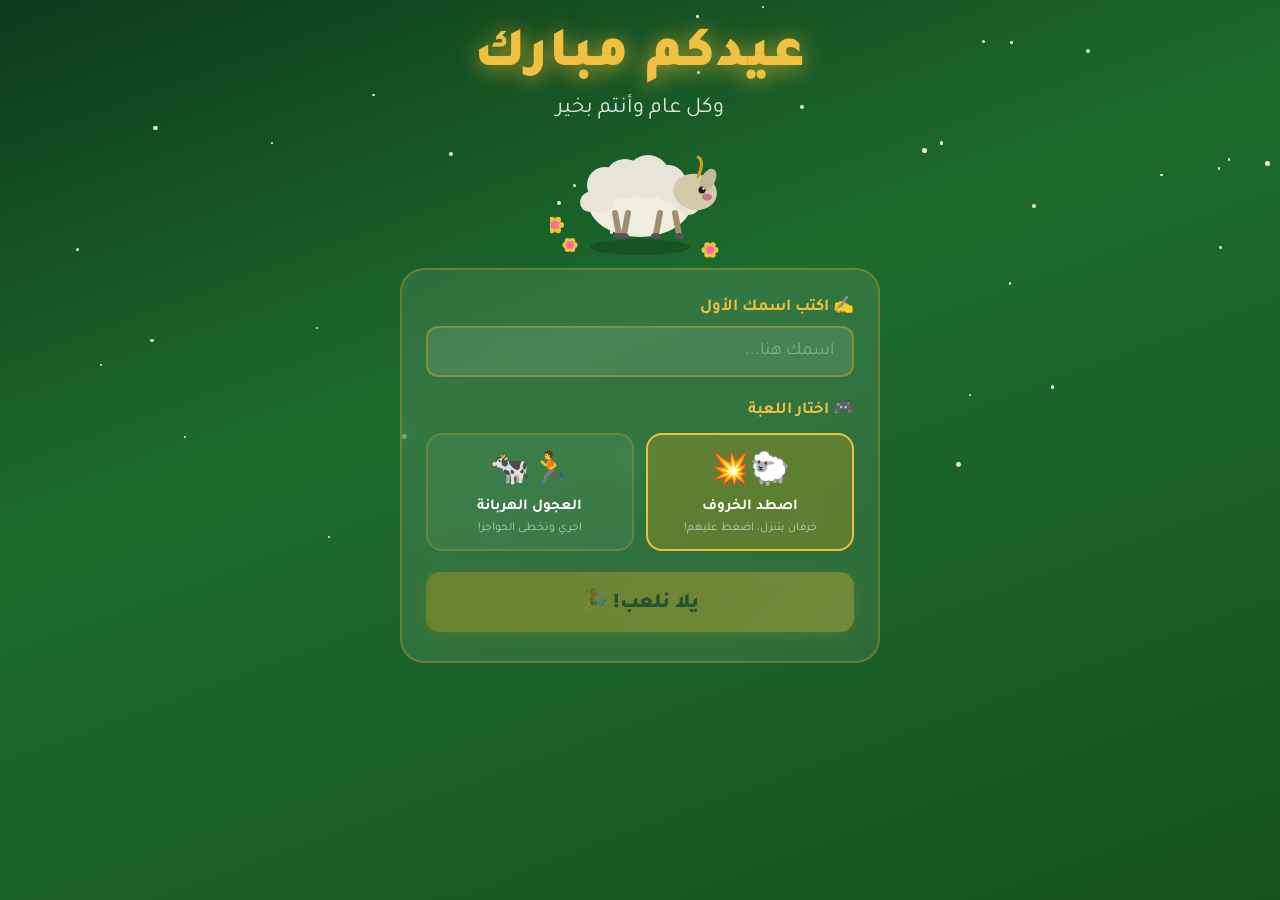
<file: index.html>
<!DOCTYPE html>
<html lang="ar" dir="rtl">
<head>
<meta charset="UTF-8">
<meta name="viewport" content="width=device-width, initial-scale=1.0, user-scalable=no">
<title>عيدكم مبارك</title>
<link rel="stylesheet" href="style.css">
<link href="https://fonts.googleapis.com/css2?family=Tajawal:wght@400;700;900&display=swap" rel="stylesheet">
</head>
<body class="welcome-page">

<!-- Balloons -->
<div id="balloons-container"></div>

<!-- Stars -->
<div id="stars-container"></div>

<div class="welcome-wrap">

  <!-- Big Title -->
  <div class="eid-main-title">
    <div class="eid-line1"> عيدكم مبارك </div>
    <div class="eid-line2">وكل عام وأنتم بخير</div>
  </div>

  <!-- Sheep illustration -->
  <div class="sheep-hero">
    <canvas id="sheepCanvas" width="180" height="130"></canvas>
  </div>

  <!-- Card -->
  <div class="welcome-card">
    <label class="input-label">✍️ اكتب اسمك الأول</label>
    <input class="input-field" type="text" id="player-name" placeholder="اسمك هنا..." maxlength="20" />

    <div class="game-choice-label">🎮 اختار اللعبة</div>
    <div class="game-choice">
      <button class="game-btn selected" id="btn-g1" onclick="selectGame(1)">
        <span class="game-btn-icon">🐑💥</span>
        <span class="game-btn-name">اصطد الخروف</span>
        <span class="game-btn-desc">خرفان بتنزل، اضغط عليهم!</span>
      </button>
      <button class="game-btn" id="btn-g2" onclick="selectGame(2)">
        <span class="game-btn-icon">🏃🐄 </span>
        <span class="game-btn-name">العجول الهربانة</span>
        <span class="game-btn-desc">اجري وتخطى الحواجز!</span>
      </button>
    </div>

    <button class="play-btn" id="start-btn" onclick="goPlay()" disabled>
      يلا نلعب! 🎉
    </button>
  </div>

</div>

<script src="welcome.js"></script>
</body>
</html>
</file>
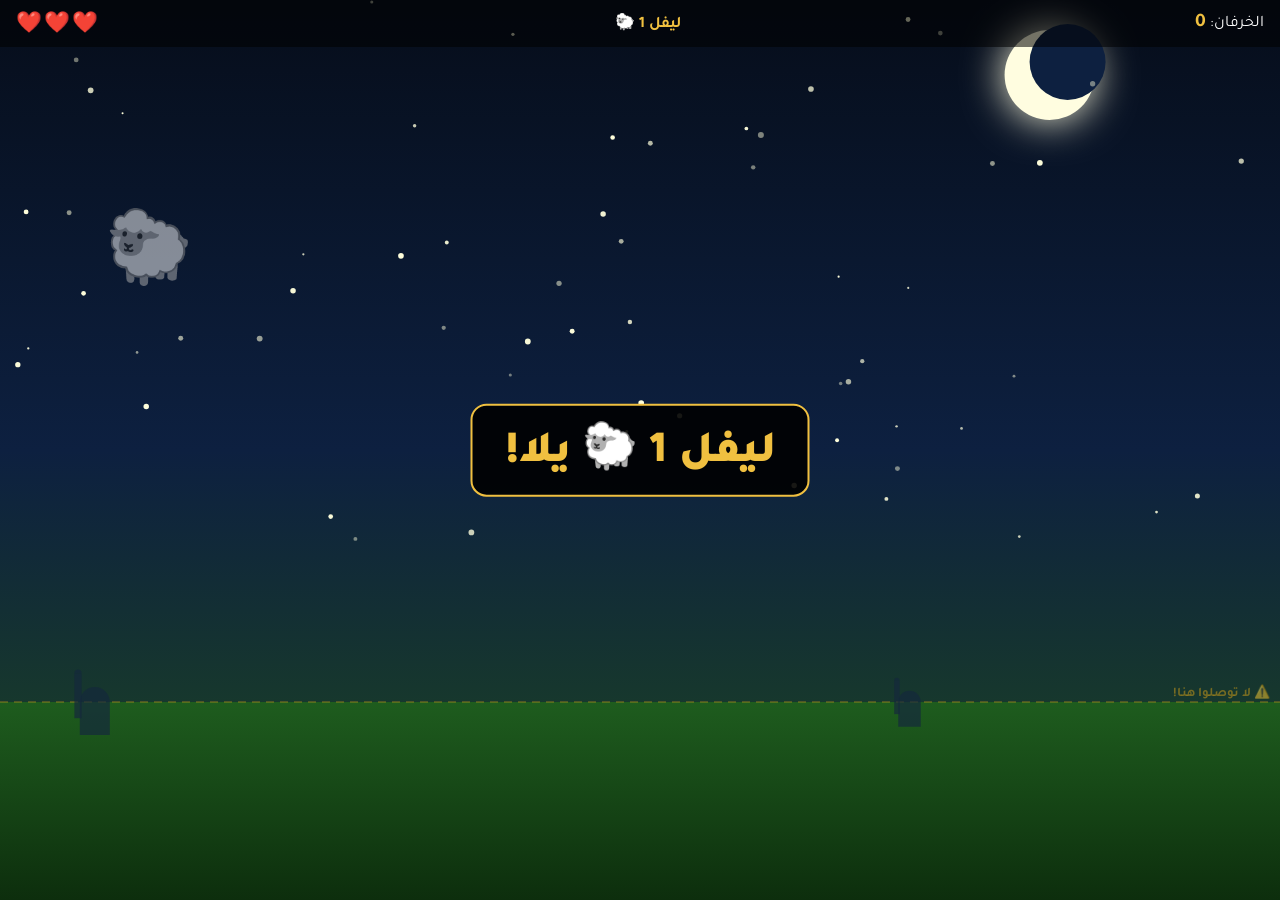
<file: catch.html>
<!DOCTYPE html>
<html lang="ar" dir="rtl">
<head>
<meta charset="UTF-8">
<meta name="viewport" content="width=device-width, initial-scale=1.0, user-scalable=no">
<title>اصطد الخروف! 🐑</title>
<link href="https://fonts.googleapis.com/css2?family=Tajawal:wght@400;700;900&display=swap" rel="stylesheet">
<style>
*{margin:0;padding:0;box-sizing:border-box;}
html,body{width:100%;height:100%;overflow:hidden;background:#060d1a;font-family:'Tajawal',sans-serif;}
#gameCanvas{position:fixed;top:0;left:0;width:100%;height:100%;}
#hud{position:fixed;top:0;left:0;right:0;display:flex;justify-content:space-between;align-items:center;padding:.6rem 1rem;background:rgba(0,0,0,.55);color:white;z-index:10;}
.hud-score{font-size:1.2rem;font-weight:700;color:#f0c040;}
.hud-level{font-size:1rem;font-weight:700;color:#f0c040;}
#level-banner{position:fixed;top:50%;left:50%;transform:translate(-50%,-50%) scale(0);background:rgba(0,0,0,.9);color:#f0c040;font-size:clamp(1.5rem,6vw,2.8rem);font-weight:900;padding:.8rem 2rem;border-radius:16px;border:2px solid #f0c040;z-index:30;text-align:center;pointer-events:none;transition:transform .35s cubic-bezier(.175,.885,.32,1.275);}
#level-banner.show{transform:translate(-50%,-50%) scale(1);}
.result-overlay{position:fixed;inset:0;background:rgba(0,0,0,.8);display:flex;align-items:center;justify-content:center;z-index:50;padding:1rem;opacity:0;pointer-events:none;transition:opacity .5s;}
.result-overlay.show{opacity:1;pointer-events:all;}
.result-card{background:linear-gradient(160deg,#0d3b1a,#1e6b2e);border:2px solid rgba(212,160,23,.55);border-radius:28px;padding:2.5rem 2rem;width:min(440px,95vw);text-align:center;}
.result-emoji{font-size:4.5rem;display:block;margin-bottom:.5rem;animation:bb .8s ease infinite alternate;}
@keyframes bb{from{transform:translateY(0)}to{transform:translateY(-10px)}}
.result-title{font-size:clamp(1.3rem,5vw,2rem);font-weight:900;color:#f0c040;margin-bottom:.3rem;}
.result-name{font-size:clamp(1.4rem,5vw,2rem);font-weight:900;color:white;margin-bottom:.8rem;}
.prize-badge{display:inline-block;background:#d4a017;color:#1a1a1a;font-weight:900;font-size:1.3rem;padding:.4rem 1.4rem;border-radius:50px;margin-bottom:1rem;}
.result-msg{font-size:1rem;color:rgba(255,255,255,.88);line-height:1.8;margin-bottom:1.5rem;white-space:pre-line;}
.result-btns{display:flex;gap:.8rem;}
.retry-btn{flex:1;padding:.85rem;background:transparent;color:#f0c040;border:2px solid #f0c040;border-radius:12px;font-family:'Tajawal',sans-serif;font-size:1rem;font-weight:700;cursor:pointer;}
.home-btn{flex:1;padding:.85rem;background:#d4a017;color:#1a1a1a;border:none;border-radius:12px;font-family:'Tajawal',sans-serif;font-size:1rem;font-weight:700;cursor:pointer;}
.confetti-piece{position:fixed;pointer-events:none;animation:cf linear forwards;border-radius:2px;z-index:100;}
@keyframes cf{0%{transform:translateY(-20px) rotate(0deg);opacity:1}100%{transform:translateY(110vh) rotate(720deg);opacity:0}}
#music-btn{position:fixed;bottom:1rem;left:1rem;background:rgba(0,0,0,.5);color:white;border:1px solid rgba(255,255,255,.3);border-radius:50px;padding:.4rem .9rem;font-family:'Tajawal',sans-serif;font-size:.85rem;cursor:pointer;z-index:20;display:none;}
</style>
</head>
<body>
<canvas id="gameCanvas"></canvas>
<div id="hud">
  <div>الخرفان: <span class="hud-score" id="hud-score">0</span></div>
  <div class="hud-level" id="hud-level">ليفل 1 🐑</div>
  <div id="hud-lives" style="font-size:1.3rem;letter-spacing:2px">❤️❤️❤️</div>
</div>
<div id="level-banner"></div>
<div class="result-overlay" id="result-overlay">
  <div class="result-card">
    <span class="result-emoji" id="result-emoji">🐑</span>
    <div class="result-title" id="result-title"></div>
    <div class="result-name"  id="result-name"></div>
    <div class="prize-badge"  id="prize-badge"></div>
    <div class="result-msg"   id="result-msg"></div>
    <div class="result-btns">
      <button class="retry-btn" onclick="restartGame()">🔄 العب تاني</button>
      <button class="home-btn"  onclick="goHome()">🏠 الرئيسية</button>
    </div>
  </div>
</div>
<button id="music-btn" onclick="toggleMusic()">🔊 كتم</button>
<script>
const canvas=document.getElementById('gameCanvas');
const ctx=canvas.getContext('2d');
function resize(){canvas.width=window.innerWidth;canvas.height=window.innerHeight;}
resize();window.addEventListener('resize',resize);

// ===== 5 LEVELS =====
const LEVELS=[
  {target:8,  speedBase:250, spawnRate:85, label:'ليفل 1 🐑'},
  {target:18, speedBase:370, spawnRate:68, label:'ليفل 2 🐑🐑'},
  {target:32, speedBase:470, spawnRate:52, label:'ليفل 3 🐑🐑🐑'},
  {target:50, speedBase:570, spawnRate:38, label:'ليفل 4 🔥'},
  {target:72, speedBase:700, spawnRate:26, label:'ليفل 5 👑 !'},
];
// speedBase = pixels per SECOND (fixes mobile slowdown)

const PRIZES=[
  {emoji:'😅',title:'عيد لحمة!',         prize:'مفيش عيدية 😂',      msg:'كل سنة وانت طيب يا {name}!\nالخرفان أسرع منك النهارده 🐑\nأدام الله أعيادك وفرحتك ورزقك حج بيته الحرام 🕌❤️'},
  {emoji:'💵',title:'ليفل 1 ✅!',  prize:'🎉 10 جنيه عيدية',   msg:'عيدك مبارك يا {name}! 🌟\nكسبت 10 جنيه عيدية\nأدام الله أعيادك وفرحتك ورزقك حج بيته الحرام 🕌❤️'},
  {emoji:'💵',title:'ليفل 2 ✅!', prize:'💚 50 جنيه عيدية',   msg:'عيدك مبارك يا{name}! 🌟🌟\nكسبت 50 جنيه عيدية\nأدام الله أعيادك وفرحتك ورزقك حج بيته الحرام 🕌❤️'},
  {emoji:'💵',title:'ليفل 3 ✅!', prize:'💛 100 جنيه عيدية',  msg:'عيدك مبارك يا{name}! 🌟🌟🌟\nكسبت 100 جنيه عيدية\nأدام الله أعيادك وفرحتك ورزقك حج بيته الحرام 🕌❤️'},
  {emoji:'💵',title:'ليفل 4 ✅!',prize:'🧡 200 جنيه عيدية', msg:'عيدك مبارك يا{name}!  🌟🌟🌟🌟\nكسبت 200 جنيه عيدية!\nأدام الله أعيادك وفرحتك ورزقك حج بيته الحرام 🕌❤️'},
  {emoji:'🥩',title:'ليفل 5 👑!',   prize:'🥩 5 كيلو لحمة!',    msg:'عيدك مبارك يا{name}! 🌟🌟🌟🌟🌟🏆\nعديت كل الليفلات!\nكسبت 5 كيلو لحمة!\nأدام الله أعيادكم وفرحتكم ورزقكم حج بيته الحرام\nكل عام وأنتم بخير ❤️🌟🎊'},
];

let score=0,lives=3,level=0,levelReached=0;
let items=[],particles=[],bgStars=[];
let spawnTimer=0,gameRunning=true;
let lastTime=null;

for(let i=0;i<60;i++) bgStars.push({x:Math.random(),y:Math.random()*.6,r:1+Math.random()*2,t:Math.random()*Math.PI*2});

// Only sheep emojis now
const SHEEP_EMOJIS=['🐑','🐑','🐑','🐑','🐑'];

function spawnItem(){
  const W=canvas.width;
  const size=60+Math.random()*25;
  const speedPx=LEVELS[level].speedBase*(1+Math.random()*.4)/60; // px per frame at 60fps equiv
  items.push({
    x:40+Math.random()*(W-80),
    y:-size,
    size,
    speedPx,
    wobble:Math.random()*Math.PI*2,
    hit:false,hitAnim:0,
    emoji:SHEEP_EMOJIS[Math.floor(Math.random()*SHEEP_EMOJIS.length)],
  });
}

function checkLevel(){
  for(let i=LEVELS.length-1;i>=0;i--){
    if(score>=LEVELS[i].target&&i>level){
      level=i; levelReached=Math.max(levelReached,i);
      showBanner(LEVELS[i].label);
      // Win if passed all levels
      if(i===LEVELS.length-1&&score>=LEVELS[LEVELS.length-1].target) setTimeout(()=>endGame(true),800);
      break;
    }
  }
}

function showBanner(text){
  const b=document.getElementById('level-banner');
  b.textContent=text;b.classList.add('show');
  setTimeout(()=>b.classList.remove('show'),1800);
}

function spawnParticles(x,y,color,n){
  for(let i=0;i<n;i++) particles.push({x,y,vx:(Math.random()-.5)*7,vy:-Math.random()*7,life:1,color,size:5+Math.random()*6});
}

// ===== DRAW =====
function drawBg(){
  const W=canvas.width,H=canvas.height;
  const sky=ctx.createLinearGradient(0,0,0,H);
  sky.addColorStop(0,'#060d1a');sky.addColorStop(.5,'#0d2040');sky.addColorStop(1,'#1e4a1e');
  ctx.fillStyle=sky;ctx.fillRect(0,0,W,H);
  // Moon
  ctx.save();ctx.fillStyle='#fffde0';ctx.shadowColor='#fffde0';ctx.shadowBlur=40;
  ctx.beginPath();ctx.arc(W*.82,75,45,0,Math.PI*2);ctx.fill();
  ctx.fillStyle='#0d2040';ctx.shadowBlur=0;
  ctx.beginPath();ctx.arc(W*.82+18,62,38,0,Math.PI*2);ctx.fill();
  ctx.restore();
  // Stars
  const t=Date.now()*.001;
  bgStars.forEach(s=>{
    ctx.fillStyle=`rgba(255,255,220,${.4+.6*Math.abs(Math.sin(s.t+t))})`;
    ctx.beginPath();ctx.arc(s.x*W,s.y*H,s.r,0,Math.PI*2);ctx.fill();
  });
  // Ground
  const grd=ctx.createLinearGradient(0,H*.78,0,H);
  grd.addColorStop(0,'#1e5c1e');grd.addColorStop(1,'#0d2e0d');
  ctx.fillStyle=grd;ctx.fillRect(0,H*.78,W,H*.22);
  // Danger line
  ctx.strokeStyle='rgba(212,160,23,.3)';ctx.lineWidth=2;ctx.setLineDash([8,6]);
  ctx.beginPath();ctx.moveTo(0,H*.78);ctx.lineTo(W,H*.78);ctx.stroke();
  ctx.setLineDash([]);
  ctx.fillStyle='rgba(212,160,23,.5)';ctx.font=`bold ${Math.min(13,W*.03)}px Tajawal`;
  ctx.textAlign='right';ctx.fillText('⚠️ لا توصلوا هنا!',W-10,H*.78-6);
  // Mosque
  drawMosque(W*.06,H*.78,0.6);drawMosque(W*.7,H*.78,0.45);
}

function drawMosque(x,y,s){
  ctx.save();ctx.translate(x,y);ctx.scale(s,s);ctx.fillStyle='rgba(20,40,60,.7)';
  ctx.beginPath();ctx.arc(30,0,25,Math.PI,0);ctx.fill();
  ctx.fillRect(5,0,50,55);ctx.fillRect(-4,-48,12,75);
  ctx.beginPath();ctx.arc(2,-48,6,Math.PI,0);ctx.fill();
  ctx.restore();
}

function drawItems(){
  items.forEach(s=>{
    ctx.save();
    if(s.hit){ctx.globalAlpha=1-s.hitAnim;ctx.translate(s.x,s.y-s.hitAnim*30);const sc=1+s.hitAnim*.5;ctx.scale(sc,sc);}
    else{ctx.translate(s.x,s.y);}
    ctx.font=`${s.size}px serif`;ctx.textAlign='center';ctx.textBaseline='middle';
    ctx.fillText(s.emoji,Math.sin(Date.now()*.004+s.wobble)*4,0);
    ctx.restore();
  });
}

function drawParticles(){
  particles.forEach(p=>{ctx.globalAlpha=p.life;ctx.fillStyle=p.color;ctx.beginPath();ctx.arc(p.x,p.y,p.size*p.life,0,Math.PI*2);ctx.fill();});
  ctx.globalAlpha=1;
}

function updateHUD(){
  document.getElementById('hud-score').textContent=score;
  document.getElementById('hud-level').textContent=LEVELS[level].label;
  let h='';for(let i=0;i<lives;i++)h+='❤️';for(let i=lives;i<3;i++)h+='🖤';
  document.getElementById('hud-lives').textContent=h;
}

// ===== INPUT =====
function handleTap(cx,cy){
  if(!gameRunning)return;
  for(let i=items.length-1;i>=0;i--){
    const s=items[i];if(s.hit)continue;
    const dx=cx-s.x,dy=cy-s.y;
    if(Math.sqrt(dx*dx+dy*dy)<s.size*.65){
      s.hit=true;s.hitAnim=0;score++;
      spawnParticles(s.x,s.y,'#f0c040',10);
      checkLevel();break;
    }
  }
}
canvas.addEventListener('click',e=>handleTap(e.clientX,e.clientY));
canvas.addEventListener('touchstart',e=>{e.preventDefault();Array.from(e.changedTouches).forEach(t=>handleTap(t.clientX,t.clientY));},{passive:false});

// ===== LOOP (delta-time based = same speed on all devices) =====
function loop(timestamp){
  if(!gameRunning)return;
  if(!lastTime)lastTime=timestamp;
  const dt=Math.min((timestamp-lastTime)/1000,0.05); // seconds, max 50ms
  lastTime=timestamp;

  const H=canvas.height,dangerY=H*.78;

  // Spawn (still frame-based but adjusted)
  spawnTimer-=dt*60;
  if(spawnTimer<=0){spawnItem();spawnTimer=LEVELS[level].spawnRate+Math.random()*25;}

  // Update items with delta time
  for(let i=items.length-1;i>=0;i--){
    const s=items[i];
    if(s.hit){
      s.hitAnim+=dt*3.5;
      if(s.hitAnim>=1)items.splice(i,1);
    } else {
      s.y+=s.speedPx*dt*60; // normalize to 60fps
      if(s.y>dangerY+s.size/2){
        items.splice(i,1);
        spawnParticles(s.x,dangerY,'#e74c3c',6);
        lives--;updateHUD();
        if(lives<=0){endGame(false);return;}
      }
    }
  }

  // Particles
  particles.forEach(p=>{p.x+=p.vx*dt*60;p.y+=p.vy*dt*60;p.vy+=0.15*dt*60;p.life-=0.035*dt*60;});
  particles=particles.filter(p=>p.life>0);

  drawBg();drawItems();drawParticles();updateHUD();
  requestAnimationFrame(loop);
}

function endGame(won){
  gameRunning=false;stopMusic();
  let tier=0;
  if(score>=LEVELS[0].target)tier=1;
  if(score>=LEVELS[1].target)tier=2;
  if(score>=LEVELS[2].target)tier=3;
  if(score>=LEVELS[3].target)tier=4;
  if(score>=LEVELS[4].target||won)tier=5;
  const prize=PRIZES[tier],name=sessionStorage.getItem('eid_name')||'يا صاحبي';
  document.getElementById('result-emoji').textContent=prize.emoji;
  document.getElementById('result-title').textContent=prize.title;
  document.getElementById('result-name').textContent=name;
  document.getElementById('prize-badge').textContent=prize.prize;
  document.getElementById('result-msg').textContent=prize.msg.replace(/{name}/g,name);
  setTimeout(()=>{document.getElementById('result-overlay').classList.add('show');if(tier>=1)launchConfetti();},600);
}

function restartGame(){
  document.getElementById('result-overlay').classList.remove('show');
  score=0;lives=3;level=0;levelReached=0;items=[];particles=[];spawnTimer=60;gameRunning=true;lastTime=null;
  playMusic();requestAnimationFrame(loop);
}
function goHome(){window.location.href='index.html';}

// ===== CONFETTI =====
function launchConfetti(){
  const colors=['#d4a017','#f0c040','#27923e','#e74c3c','#fff','#f39c12'];
  for(let i=0;i<90;i++)setTimeout(()=>{
    const d=document.createElement('div');d.className='confetti-piece';
    d.style.left=(Math.random()*100)+'vw';d.style.top='-12px';
    d.style.width=(7+Math.random()*9)+'px';d.style.height=(7+Math.random()*9)+'px';
    d.style.background=colors[Math.floor(Math.random()*colors.length)];
    d.style.borderRadius=Math.random()>.5?'50%':'2px';
    d.style.animationDuration=(1.8+Math.random()*2)+'s';
    d.style.animationDelay=(Math.random()*.6)+'s';
    document.body.appendChild(d);setTimeout(()=>d.remove(),4000);
  },i*25);
}

// ===== MUSIC =====
let ytPlayer=null,ytReady=false,ytMuted=false;
const ytTag=document.createElement('script');ytTag.src='https://www.youtube.com/iframe_api';document.head.appendChild(ytTag);
window.onYouTubeIframeAPIReady=function(){
  const div=document.createElement('div');div.id='yt-frame';
  div.style.cssText='position:fixed;bottom:-200px;left:-200px;width:1px;height:1px;';
  document.body.appendChild(div);
  ytPlayer=new YT.Player('yt-frame',{
    height:'1',width:'1',videoId:'DcArtUUQxkk',
    playerVars:{autoplay:0,loop:1,playlist:'DcArtUUQxkk',controls:0},
    events:{onReady:()=>{ytReady=true;try{ytPlayer.playVideo();}catch(e){}}}
  });
};
function playMusic(){if(ytReady&&ytPlayer){try{ytPlayer.playVideo();}catch(e){}document.getElementById('music-btn').style.display='block';}else setTimeout(playMusic,1000);}
function stopMusic(){if(ytReady&&ytPlayer)try{ytPlayer.stopVideo();}catch(e){}}
function toggleMusic(){
  if(!ytPlayer)return;
  const btn=document.getElementById('music-btn');
  if(ytMuted){ytPlayer.unMute();btn.textContent='🔊 كتم';}else{ytPlayer.mute();btn.textContent='🔇 تشغيل';}
  ytMuted=!ytMuted;
}

// ===== START =====
showBanner('ليفل 1 🐑 يلا!');
playMusic();
requestAnimationFrame(loop);
</script>
</body>
</html>
</file>
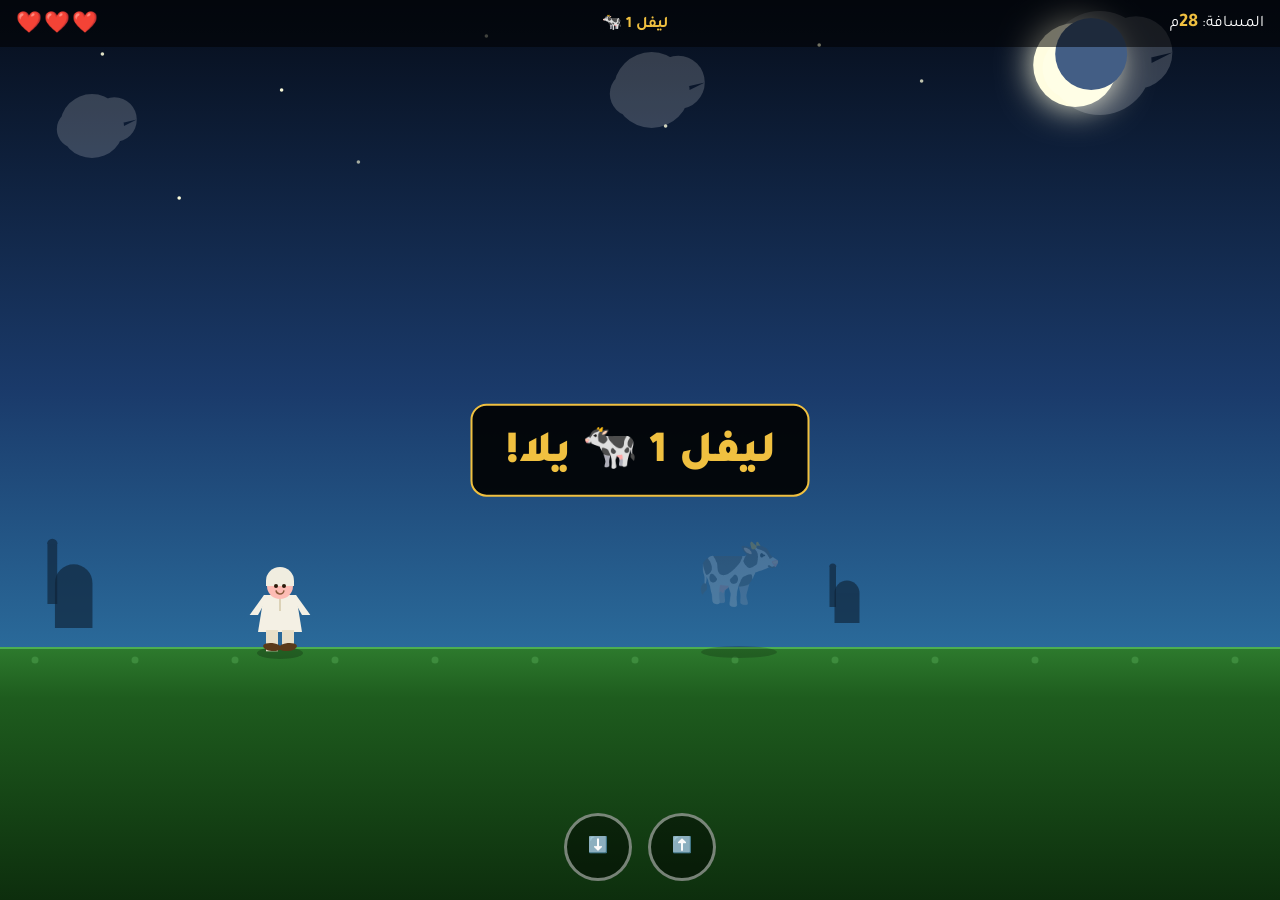
<file: runner.html>
<!DOCTYPE html>
<html lang="ar" dir="rtl">
<head>
<meta charset="UTF-8">
<meta name="viewport" content="width=device-width, initial-scale=1.0, user-scalable=no">
<title>العجول الهربانة! 🐄</title>
<link href="https://fonts.googleapis.com/css2?family=Tajawal:wght@400;700;900&display=swap" rel="stylesheet">
<style>
*{margin:0;padding:0;box-sizing:border-box;}
html,body{width:100%;height:100%;overflow:hidden;background:#0a1828;font-family:'Tajawal',sans-serif;}
#gameCanvas{position:fixed;top:0;left:0;width:100%;height:100%;}
#hud{position:fixed;top:0;left:0;right:0;display:flex;justify-content:space-between;align-items:center;padding:.6rem 1rem;background:rgba(0,0,0,.55);color:white;z-index:10;}
.hud-score{font-size:1.2rem;font-weight:700;color:#f0c040;}
.hud-level{font-size:1rem;font-weight:700;color:#f0c040;}
#level-banner{position:fixed;top:50%;left:50%;transform:translate(-50%,-50%) scale(0);background:rgba(0,0,0,.9);color:#f0c040;font-size:clamp(1.5rem,6vw,2.8rem);font-weight:900;padding:.8rem 2rem;border-radius:16px;border:2px solid #f0c040;z-index:30;text-align:center;pointer-events:none;transition:transform .35s cubic-bezier(.175,.885,.32,1.275);}
#level-banner.show{transform:translate(-50%,-50%) scale(1);}
#mobile-controls{position:fixed;bottom:1.2rem;left:0;right:0;display:flex;justify-content:center;gap:1rem;z-index:10;}
.ctrl-btn{width:68px;height:68px;border-radius:50%;border:3px solid rgba(255,255,255,.45);background:rgba(0,0,0,.45);color:white;font-size:1rem;cursor:pointer;display:flex;align-items:center;justify-content:center;font-family:'Tajawal',sans-serif;font-weight:700;user-select:none;-webkit-user-select:none;}
.ctrl-btn:active{background:rgba(0,0,0,.75);}
.result-overlay{position:fixed;inset:0;background:rgba(0,0,0,.8);display:flex;align-items:center;justify-content:center;z-index:50;padding:1rem;opacity:0;pointer-events:none;transition:opacity .5s;}
.result-overlay.show{opacity:1;pointer-events:all;}
.result-card{background:linear-gradient(160deg,#0d3b1a,#1e6b2e);border:2px solid rgba(212,160,23,.55);border-radius:28px;padding:2.5rem 2rem;width:min(440px,95vw);text-align:center;}
.result-emoji{font-size:4.5rem;display:block;margin-bottom:.5rem;animation:bb .8s ease infinite alternate;}
@keyframes bb{from{transform:translateY(0)}to{transform:translateY(-10px)}}
.result-title{font-size:clamp(1.3rem,5vw,2rem);font-weight:900;color:#f0c040;margin-bottom:.3rem;}
.result-name{font-size:clamp(1.4rem,5vw,2rem);font-weight:900;color:white;margin-bottom:.8rem;}
.prize-badge{display:inline-block;background:#d4a017;color:#1a1a1a;font-weight:900;font-size:1.3rem;padding:.4rem 1.4rem;border-radius:50px;margin-bottom:1rem;}
.result-msg{font-size:1rem;color:rgba(255,255,255,.88);line-height:1.8;margin-bottom:1.5rem;white-space:pre-line;}
.result-btns{display:flex;gap:.8rem;}
.retry-btn{flex:1;padding:.85rem;background:transparent;color:#f0c040;border:2px solid #f0c040;border-radius:12px;font-family:'Tajawal',sans-serif;font-size:1rem;font-weight:700;cursor:pointer;}
.home-btn{flex:1;padding:.85rem;background:#d4a017;color:#1a1a1a;border:none;border-radius:12px;font-family:'Tajawal',sans-serif;font-size:1rem;font-weight:700;cursor:pointer;}
.confetti-piece{position:fixed;pointer-events:none;animation:cf linear forwards;border-radius:2px;z-index:100;}
@keyframes cf{0%{transform:translateY(-20px) rotate(0deg);opacity:1}100%{transform:translateY(110vh) rotate(720deg);opacity:0}}
#music-btn{position:fixed;bottom:1rem;left:1rem;background:rgba(0,0,0,.5);color:white;border:1px solid rgba(255,255,255,.3);border-radius:50px;padding:.4rem .9rem;font-family:'Tajawal',sans-serif;font-size:.85rem;cursor:pointer;z-index:20;display:none;}
</style>
</head>
<body>
<canvas id="gameCanvas"></canvas>
<div id="hud">
  <div>المسافة: <span class="hud-score" id="hud-score">0</span>م</div>
  <div class="hud-level" id="hud-level">ليفل 1 🐄</div>
  <div id="hud-lives" style="font-size:1.3rem;letter-spacing:2px">❤️❤️❤️</div>
</div>
<div id="level-banner"></div>
<div id="mobile-controls">
  <button class="ctrl-btn" ontouchstart="doJump()" ontouchend="">⬆️<br></button>
  <button class="ctrl-btn" ontouchstart="keyState.down=true" ontouchend="keyState.down=false">⬇️<br></button>
</div>
<div class="result-overlay" id="result-overlay">
  <div class="result-card">
    <span class="result-emoji" id="result-emoji">🐄</span>
    <div class="result-title" id="result-title"></div>
    <div class="result-name"  id="result-name"></div>
    <div class="prize-badge"  id="prize-badge"></div>
    <div class="result-msg"   id="result-msg"></div>
    <div class="result-btns">
      <button class="retry-btn" onclick="restartGame()">🔄 العب تاني</button>
      <button class="home-btn"  onclick="goHome()">🏠 الرئيسية</button>
    </div>
  </div>
</div>
<button id="music-btn" onclick="toggleMusic()">🔊 كتم</button>
<script>
const canvas=document.getElementById('gameCanvas');
const ctx=canvas.getContext('2d');
function resize(){canvas.width=window.innerWidth;canvas.height=window.innerHeight;if(game)game.groundY=canvas.height*.72;}
window.addEventListener('resize',resize);

// ===== 5 LEVELS =====
const LEVELS=[
  {dist:0,    speedPxS:300, label:'ليفل 1 🐄',        obstacles:['hay','pit']},
  {dist:300,  speedPxS:450, label:'ليفل 2 🐄🐄',       obstacles:['hay','pit','bar']},
  {dist:650,  speedPxS:550, label:'ليفل 3 🐄🐄🐄',      obstacles:['hay','pit','bar']},
  {dist:1100, speedPxS:600, label:'ليفل 4 🔥',         obstacles:['hay','pit','bar','double']},
  {dist:1650, speedPxS:720, label:'ليفل 5 👑 ال!',  obstacles:['hay','pit','bar','double']},
];

const PRIZES=[
  {emoji:'😅',title:'عيد لحمة!',          prize:'مفيش عيدية 😂',      msg:'كل سنة وانت طيب يا {name}!\nالعجول أسرع منك النهارده 🐄💨\nأدام الله أعيادك وفرحتك ورزقك حج بيته الحرام 🕌❤️'},
  {emoji:'💵',title:'ليفل 1 ✅ !',   prize:'🎉 10 جنيه عيدية',   msg:'عيدك مبارك يا {name}! 🌟\nكسبت 10 جنيه عيدية\nأدام الله أعيادك وفرحتك ورزقك حج بيته الحرام 🕌❤️'},
  {emoji:'💵',title:'ليفل 2 ✅ !',  prize:'💚 50 جنيه عيدية',   msg:'عيدك مبارك يا {name}! 🌟🌟\nكسبت 50 جنيه عيدية\nأدام الله أعيادك وفرحتك ورزقك حج بيته الحرام 🕌❤️'},
  {emoji:'💵',title:'ليفل 3 ✅ !',  prize:'💛 100 جنيه عيدية',  msg:'عيدك مبارك يا {name}!🌟🌟🌟\nكسبت 100 جنيه عيدية\nأدام الله أعيادك وفرحتك ورزقك حج بيته الحرام 🕌❤️'},
  {emoji:'💵',title:'ليفل 4 ✅ !', prize:'🧡 200 جنيه عيدية', msg:'عيدك مبارك يا {name}! 🌟🌟🌟🌟\nكسبت 200 جنيه عيدية!\nأدام الله أعيادك وفرحتك ورزقك حج بيته الحرام 🕌❤️'},
  {emoji:'🥩',title:'ليفل 5 👑!',    prize:'🥩 5 كيلو لحمة!',    msg:'عيدك مبارك يا {name}!🌟🌟🌟🌟🌟🏆\nعديت كل الليفلات!\nكسبت 5 كيلو لحمة!\nأدام الله أعيادكم وفرحتكم ورزقكم حج بيته الحرام\nكل عام وأنتم بخير وعافية ❤️🌟🎊'},
];

let game, animId, lastTime=null;
const keyState={down:false};

function initGame(){
  resize();
  const H=canvas.height;
  game={
    running:true,frame:0,distance:0,
    speedPxS:LEVELS[0].speedPxS,
    level:0,levelReached:0,lives:3,
    groundY:H*.72,bgX:0,
    cloudX:[.1,.45,.78].map(p=>p*canvas.width),
    player:{x:canvas.width*.2,y:H*.72-75,vy:0,onGround:true,charH:75,invincible:0},
    obstacles:[],particles:[],obstacleTimer:1.5, // seconds
  };
}

// ===== INPUT =====
window.addEventListener('keydown',e=>{
  if([' ','ArrowUp','w'].includes(e.key)){e.preventDefault();doJump();}
  if(['ArrowDown','s'].includes(e.key))keyState.down=true;
});
window.addEventListener('keyup',e=>{if(['ArrowDown','s'].includes(e.key))keyState.down=false;});
canvas.addEventListener('click',doJump);
canvas.addEventListener('touchstart',e=>{e.preventDefault();doJump();},{passive:false});

function doJump(){
  if(!game||!game.running)return;
  if(game.player.onGround){game.player.vy=-15;game.player.onGround=false;spawnParticles(game.player.x+20,game.player.y+game.player.charH,'#8B6914',6);}
}
function spawnParticles(x,y,color,n){for(let i=0;i<n;i++)game.particles.push({x,y,vx:(Math.random()-.5)*5,vy:-Math.random()*4,life:1,color,size:4+Math.random()*4});}

// ===== OBSTACLES =====
function spawnObstacle(){
  const W=canvas.width,g=game.groundY;
  const types=LEVELS[game.level].obstacles;
  const t=types[Math.floor(Math.random()*types.length)];
  if(t==='hay'){const h=45+Math.random()*30;game.obstacles.push({type:'hay',x:W+60,y:g-h,w:48,h});}
  else if(t==='pit'){game.obstacles.push({type:'pit',x:W+60,y:g,w:80,h:30});}
  else if(t==='bar'){game.obstacles.push({type:'bar',x:W+60,y:g-115,w:18,h:95});}
  else if(t==='double'){
    game.obstacles.push({type:'hay',x:W+60, y:g-48,w:44,h:48});
    game.obstacles.push({type:'hay',x:W+148,y:g-75,w:44,h:75});
  }
}

function checkLevelUp(){
  for(let i=LEVELS.length-1;i>=0;i--){
    if(game.distance>=LEVELS[i].dist&&game.level<i){
      game.level=i;game.speedPxS=LEVELS[i].speedPxS;
      game.levelReached=Math.max(game.levelReached,i);
      showBanner(LEVELS[i].label);break;
    }
  }
}
function showBanner(text){const b=document.getElementById('level-banner');b.textContent=text;b.classList.add('show');setTimeout(()=>b.classList.remove('show'),1900);}

// ===== DRAW =====
function drawBg(){
  const W=canvas.width,H=canvas.height,g=game.groundY;
  const sky=ctx.createLinearGradient(0,0,0,g);
  sky.addColorStop(0,'#060d1a');sky.addColorStop(.6,'#1a3a6a');sky.addColorStop(1,'#2a6a9a');
  ctx.fillStyle=sky;ctx.fillRect(0,0,W,g);
  ctx.save();ctx.fillStyle='#fffde0';ctx.shadowColor='#fffde0';ctx.shadowBlur=35;
  ctx.beginPath();ctx.arc(W*.84,65,42,0,Math.PI*2);ctx.fill();
  ctx.fillStyle='#1a3a6a';ctx.shadowBlur=0;
  ctx.beginPath();ctx.arc(W*.84+16,54,36,0,Math.PI*2);ctx.fill();
  ctx.restore();
  const t=Date.now()*.001;
  [[.08,.06],[.22,.1],[.38,.04],[.52,.14],[.64,.05],[.28,.18],[.72,.09],[.14,.22]].forEach(([sx,sy],i)=>{
    ctx.fillStyle=`rgba(255,255,220,${.4+.6*Math.abs(Math.sin(t+i))})`;
    ctx.beginPath();ctx.arc(W*sx,H*sy,1.8,0,Math.PI*2);ctx.fill();
  });
  game.cloudX.forEach((cx,i)=>{
    const cy=[H*.1,H*.07,H*.14][i],r=[38,52,32][i];
    ctx.fillStyle='rgba(255,255,255,0.18)';
    ctx.beginPath();ctx.arc(cx,cy,r,0,Math.PI*2);ctx.arc(cx+r*.7,cy-r*.2,r*.7,0,Math.PI*2);ctx.arc(cx-r*.5,cy+r*.1,r*.6,0,Math.PI*2);ctx.fill();
    game.cloudX[i]=(cx-.4+W+150)%(W+150)-100;
  });
  const grd=ctx.createLinearGradient(0,g,0,H);
  grd.addColorStop(0,'#2d7a2d');grd.addColorStop(.2,'#1e5c1e');grd.addColorStop(1,'#0d2e0d');
  ctx.fillStyle=grd;ctx.fillRect(0,g,W,H-g);
  ctx.strokeStyle='#4caf50';ctx.lineWidth=2;
  ctx.beginPath();ctx.moveTo(0,g);ctx.lineTo(W,g);ctx.stroke();
  for(let i=0;i<14;i++){const gx=((game.bgX+i*100)%(W+120))-60;ctx.fillStyle='#3d8c3d';ctx.beginPath();ctx.arc(gx,g+12,3.5,0,Math.PI*2);ctx.fill();}
  drawMosque(W*.04,g-65,.75);drawMosque(W*.65,g-55,.5);
}

function drawMosque(x,y,s){
  ctx.save();ctx.translate(x,y);ctx.scale(s,s);ctx.fillStyle='rgba(15,35,55,.65)';
  ctx.beginPath();ctx.arc(30,0,25,Math.PI,0);ctx.fill();
  ctx.fillRect(5,0,50,60);ctx.fillRect(-5,-52,13,80);
  ctx.beginPath();ctx.arc(1.5,-52,7,Math.PI,0);ctx.fill();
  ctx.restore();
}

function drawPlayer(){
  const p=game.player;
  if(p.invincible>0&&Math.floor(p.invincible*8)%2===0)return;
  const x=p.x,y=p.y,H2=p.charH,W2=48;
  const ls=Math.sin(game.frame*.22)*(p.onGround?1:0);
  ctx.save();
  ctx.fillStyle='rgba(0,0,0,.22)';ctx.beginPath();ctx.ellipse(x+W2/2,game.groundY+5,W2*.48,6,0,0,Math.PI*2);ctx.fill();
  // Galabiya
  ctx.fillStyle='#f4f0e4';
  ctx.beginPath();ctx.moveTo(x+8,y+22);ctx.lineTo(x+W2-8,y+22);ctx.lineTo(x+W2-2,y+H2-16);ctx.lineTo(x+2,y+H2-16);ctx.closePath();ctx.fill();
  ctx.strokeStyle='#d4c8a8';ctx.lineWidth=1.5;ctx.beginPath();ctx.moveTo(x+W2/2,y+22);ctx.lineTo(x+W2/2,y+38);ctx.stroke();
  ctx.fillStyle='#f4f0e4';
  ctx.beginPath();ctx.moveTo(x+8,y+22);ctx.lineTo(x-8+ls*2,y+42);ctx.lineTo(x+2,y+42);ctx.lineTo(x+12,y+24);ctx.fill();
  ctx.beginPath();ctx.moveTo(x+W2-8,y+22);ctx.lineTo(x+W2+8-ls*2,y+42);ctx.lineTo(x+W2-2,y+42);ctx.lineTo(x+W2-12,y+24);ctx.fill();
  ctx.fillStyle='#e8dfc8';ctx.fillRect(x+10,y+H2-18,12,18+ls*4);ctx.fillRect(x+W2-22,y+H2-18,12,18-ls*4);
  ctx.fillStyle='#5a3a1a';
  ctx.beginPath();ctx.ellipse(x+16,y+H2-1,9,4,.1,0,Math.PI*2);ctx.fill();
  ctx.beginPath();ctx.ellipse(x+W2-16,y+H2-1,9,4,-.1,0,Math.PI*2);ctx.fill();
  ctx.fillStyle='#FDBCB4';ctx.beginPath();ctx.arc(x+W2/2,y+13,13,0,Math.PI*2);ctx.fill();
  ctx.fillStyle='#f0ede0';ctx.beginPath();ctx.arc(x+W2/2,y+8,14,Math.PI,0);ctx.fill();ctx.fillRect(x+W2/2-14,y+8,28,5);
  ctx.fillStyle='#2a1a0a';ctx.beginPath();ctx.arc(x+W2/2-4,y+13,2,0,Math.PI*2);ctx.fill();ctx.beginPath();ctx.arc(x+W2/2+4,y+13,2,0,Math.PI*2);ctx.fill();
  ctx.strokeStyle='#8a5a3a';ctx.lineWidth=1.5;ctx.beginPath();ctx.arc(x+W2/2,y+17,4,.1,Math.PI-.1);ctx.stroke();
  ctx.restore();
}

// Draw cow/buffalo ahead of player
function drawCow(){
  const g=game.groundY;
  const bounce=Math.sin(game.frame*.18)*3;
  const x=canvas.width*.55, y=g-70+bounce;
  ctx.save();
  ctx.fillStyle='rgba(0,0,0,.2)';
  ctx.beginPath();ctx.ellipse(x+35,g+4,38,6,0,0,Math.PI*2);ctx.fill();
  ctx.font='70px serif';
  ctx.textAlign='center';
  ctx.textBaseline='middle';
  ctx.scale(-1, 1);
  ctx.fillText('🐄', -(x+35), y);
  ctx.restore();
}

function drawObstacles(){
  game.obstacles.forEach(ob=>{
    ctx.save();
    if(ob.type==='hay'){
      ctx.fillStyle='#d4a017';ctx.fillRect(ob.x,ob.y,ob.w,ob.h);
      ctx.strokeStyle='#a07010';ctx.lineWidth=1;
      for(let i=0;i<5;i++){ctx.beginPath();ctx.moveTo(ob.x+5+i*8,ob.y+4);ctx.lineTo(ob.x+5+i*8,ob.y+ob.h-4);ctx.stroke();}
      ctx.font='18px serif';ctx.textAlign='center';ctx.fillText('🌾',ob.x+ob.w/2,ob.y-4);
    }else if(ob.type==='pit'){
      const gr=ctx.createLinearGradient(ob.x,ob.y,ob.x,ob.y+80);
      gr.addColorStop(0,'#1a0a00');gr.addColorStop(1,'#000');
      ctx.fillStyle=gr;ctx.fillRect(ob.x,ob.y,ob.w,80);
      ctx.strokeStyle='#7a3a0a';ctx.lineWidth=3;ctx.strokeRect(ob.x,ob.y,ob.w,80);
      ctx.font='22px serif';ctx.textAlign='center';ctx.fillText('🕳️',ob.x+ob.w/2,ob.y+35);
    }else if(ob.type==='bar'){
      ctx.fillStyle='#7a4a1a';ctx.fillRect(ob.x-2,ob.y,ob.w,ob.h);
      ctx.fillStyle='#c8960c';ctx.fillRect(ob.x,ob.y,ob.w-2,9);
      ctx.font='16px serif';ctx.textAlign='center';ctx.fillText('⚠️',ob.x+ob.w/2,ob.y-4);
    }
    ctx.restore();
  });
}

function drawParticles(){
  game.particles.forEach(p=>{ctx.globalAlpha=p.life;ctx.fillStyle=p.color;ctx.beginPath();ctx.arc(p.x,p.y,p.size*p.life,0,Math.PI*2);ctx.fill();});
  ctx.globalAlpha=1;
}

function updateHUD(){
  document.getElementById('hud-score').textContent=Math.floor(game.distance);
  document.getElementById('hud-level').textContent=LEVELS[game.level].label;
  let h='';for(let i=0;i<game.lives;i++)h+='❤️';for(let i=game.lives;i<3;i++)h+='🖤';
  document.getElementById('hud-lives').textContent=h;
}

// ===== UPDATE (delta-time based) =====
function update(dt){
  game.frame++;
  const spd=game.speedPxS; // pixels per second
  game.distance+=spd*dt*.07;
  game.bgX-=spd*dt;
  if(game.bgX<-200)game.bgX+=200;
  checkLevelUp();

  const p=game.player,g=game.groundY;
  p.vy+=0.65*dt*60;p.y+=p.vy*dt*60;
  if(p.y>=g-p.charH){p.y=g-p.charH;p.vy=0;p.onGround=true;}
  p.charH+=((keyState.down&&p.onGround?45:75)-p.charH)*.25;
  if(p.invincible>0)p.invincible-=dt*60;

  // Obstacle spawn (seconds-based)
  game.obstacleTimer-=dt;
  if(game.obstacleTimer<=0){
    spawnObstacle();
    const minGap=Math.max(.9,1.8-spd*.001);
    game.obstacleTimer=minGap+Math.random()*.9;
  }
  game.obstacles.forEach(ob=>{ob.x-=spd*dt;});
  game.obstacles=game.obstacles.filter(ob=>ob.x>-200);

  // Collision
  if(p.invincible<=0){
    const px1=p.x+10,px2=p.x+38,py1=p.y+8,py2=p.y+p.charH-4;
    game.obstacles.forEach(ob=>{
      if(ob.type==='pit'){if(px2>ob.x+8&&px1<ob.x+ob.w-8&&py2>=g-4&&p.onGround)hitPlayer();}
      else{if(px2>ob.x+5&&px1<ob.x+ob.w-5&&py2>ob.y&&py1<ob.y+ob.h)hitPlayer();}
    });
  }

  game.particles.forEach(pt=>{pt.x+=pt.vx*dt*60;pt.y+=pt.vy*dt*60;pt.vy+=.12*dt*60;pt.life-=.04*dt*60;});
  game.particles=game.particles.filter(pt=>pt.life>0);

  // Win at level 5
  if(game.level===LEVELS.length-1&&game.distance>=LEVELS[LEVELS.length-1].dist+600) endGame(true);
}

function hitPlayer(){
  game.lives--;game.player.invincible=85;
  spawnParticles(game.player.x+24,game.player.y+game.player.charH/2,'#e74c3c',12);
  updateHUD();if(game.lives<=0)endGame(false);
}

// ===== LOOP =====
function loop(timestamp){
  if(!game.running)return;
  if(!lastTime)lastTime=timestamp;
  const dt=Math.min((timestamp-lastTime)/1000,.05);
  lastTime=timestamp;
  update(dt);
  ctx.clearRect(0,0,canvas.width,canvas.height);
  drawBg();drawObstacles();drawCow(dt);drawPlayer();drawParticles();updateHUD();
  animId=requestAnimationFrame(loop);
}

// ===== RESULT =====
function endGame(won){
  game.running=false;cancelAnimationFrame(animId);stopMusic();
  let tier=0;
  if(game.distance>=LEVELS[0].dist+80)tier=1;
  if(game.distance>=LEVELS[1].dist+80)tier=2;
  if(game.distance>=LEVELS[2].dist+80)tier=3;
  if(game.distance>=LEVELS[3].dist+80)tier=4;
  if(game.distance>=LEVELS[4].dist+80||won)tier=5;
  const prize=PRIZES[tier],name=sessionStorage.getItem('eid_name')||'يا صاحبي';
  document.getElementById('result-emoji').textContent=prize.emoji;
  document.getElementById('result-title').textContent=prize.title;
  document.getElementById('result-name').textContent=name;
  document.getElementById('prize-badge').textContent=prize.prize;
  document.getElementById('result-msg').textContent=prize.msg.replace(/{name}/g,name);
  setTimeout(()=>{document.getElementById('result-overlay').classList.add('show');if(tier>=1)launchConfetti();},500);
}

function restartGame(){
  document.getElementById('result-overlay').classList.remove('show');
  if(animId)cancelAnimationFrame(animId);
  lastTime=null;initGame();playMusic();
  showBanner('ليفل 1 🐄 يلا!');
  requestAnimationFrame(loop);
}
function goHome(){window.location.href='index.html';}

// ===== CONFETTI =====
function launchConfetti(){
  const colors=['#d4a017','#f0c040','#27923e','#e74c3c','#fff','#f39c12'];
  for(let i=0;i<90;i++)setTimeout(()=>{
    const d=document.createElement('div');d.className='confetti-piece';
    d.style.left=(Math.random()*100)+'vw';d.style.top='-12px';
    d.style.width=(7+Math.random()*9)+'px';d.style.height=(7+Math.random()*9)+'px';
    d.style.background=colors[Math.floor(Math.random()*colors.length)];
    d.style.borderRadius=Math.random()>.5?'50%':'2px';
    d.style.animationDuration=(1.8+Math.random()*2)+'s';
    d.style.animationDelay=(Math.random()*.6)+'s';
    document.body.appendChild(d);setTimeout(()=>d.remove(),4000);
  },i*25);
}

// ===== MUSIC =====
let ytPlayer=null,ytReady=false,ytMuted=false;
const ytTag=document.createElement('script');ytTag.src='https://www.youtube.com/iframe_api';document.head.appendChild(ytTag);
window.onYouTubeIframeAPIReady=function(){
  const div=document.createElement('div');div.id='yt-frame';
  div.style.cssText='position:fixed;bottom:-200px;left:-200px;width:1px;height:1px;';
  document.body.appendChild(div);
  ytPlayer=new YT.Player('yt-frame',{height:'1',width:'1',videoId:'DcArtUUQxkk',
    playerVars:{autoplay:0,loop:1,playlist:'DcArtUUQxkk',controls:0},
    events:{onReady:()=>{ytReady=true;try{ytPlayer.playVideo();}catch(e){}}}
  });
};
function playMusic(){if(ytReady&&ytPlayer){try{ytPlayer.playVideo();}catch(e){}document.getElementById('music-btn').style.display='block';}else setTimeout(playMusic,1000);}
function stopMusic(){if(ytReady&&ytPlayer)try{ytPlayer.stopVideo();}catch(e){}}
function toggleMusic(){
  if(!ytPlayer)return;
  const btn=document.getElementById('music-btn');
  if(ytMuted){ytPlayer.unMute();btn.textContent='🔊 كتم';}else{ytPlayer.mute();btn.textContent='🔇 تشغيل';}
  ytMuted=!ytMuted;
}

// ===== START =====
initGame();
showBanner('ليفل 1 🐄 يلا!');
playMusic();
requestAnimationFrame(loop);
</script>
</body>
</html>
</file>
<file: style.css>
@import url('https://fonts.googleapis.com/css2?family=Tajawal:wght@400;700;900&display=swap');

* { margin: 0; padding: 0; box-sizing: border-box; }

:root {
  --green: #1e6b2e;
  --green2: #27923e;
  --gold: #d4a017;
  --gold2: #f0c040;
  --cream: #fdf6e3;
  --dark: #1a1a1a;
  --red: #c0392b;
  --white: #ffffff;
}

body {
  font-family: 'Tajawal', sans-serif;
  min-height: 100vh;
  overflow-x: hidden;
}

/* =====================
   WELCOME PAGE
   ===================== */
.welcome-page {
  background: linear-gradient(160deg, #0d3b1a 0%, #1e6b2e 40%, #145220 100%);
  min-height: 100vh;
  display: flex;
  flex-direction: column;
  align-items: center;
  justify-content: flex-start;
  padding: 1rem 1rem 3rem;
  position: relative;
}

/* Balloons */
#balloons-container {
  position: fixed;
  inset: 0;
  pointer-events: none;
  overflow: hidden;
  z-index: 0;
}
.balloon {
  position: absolute;
  bottom: -80px;
  font-size: 2.2rem;
  animation: floatUp linear infinite;
  filter: drop-shadow(0 2px 6px rgba(0,0,0,0.3));
}
@keyframes floatUp {
  0%   { transform: translateY(0) rotate(-5deg); opacity: 0; }
  10%  { opacity: 1; }
  90%  { opacity: 1; }
  100% { transform: translateY(-110vh) rotate(5deg); opacity: 0; }
}

/* Stars */
#stars-container {
  position: fixed;
  inset: 0;
  pointer-events: none;
  z-index: 0;
}
.star {
  position: absolute;
  background: rgba(255,255,220,0.9);
  border-radius: 50%;
  animation: twinkle ease-in-out infinite;
}
@keyframes twinkle {
  0%,100% { opacity: 0.2; transform: scale(1); }
  50%      { opacity: 1;   transform: scale(1.3); }
}

.welcome-wrap {
  position: relative;
  z-index: 1;
  width: 100%;
  max-width: 480px;
  display: flex;
  flex-direction: column;
  align-items: center;
  gap: 0.8rem;
}

/* Title */
.eid-main-title {
  text-align: center;
  margin-top: 0.5rem;
}
.eid-line1 {
  font-size: clamp(2rem, 9vw, 3.5rem);
  font-weight: 900;
  color: var(--gold2);
  text-shadow: 0 3px 20px rgba(240,192,64,0.6), 0 0 40px rgba(240,192,64,0.3);
  line-height: 1.2;
  letter-spacing: 0.02em;
}
.eid-line2 {
  font-size: clamp(1rem, 4vw, 1.4rem);
  color: rgba(255,255,255,0.85);
  margin-top: 0.3rem;
}

/* Sheep hero canvas */
.sheep-hero {
  display: flex;
  justify-content: center;
  margin: -0.3rem 0;
}

/* Welcome card */
.welcome-card {
  background: rgba(255,255,255,0.09);
  border: 2px solid rgba(212,160,23,0.35);
  border-radius: 24px;
  padding: 1.5rem 1.5rem 1.8rem;
  width: 100%;
  backdrop-filter: blur(12px);
}

.input-label {
  display: block;
  color: var(--gold2);
  font-size: 1.05rem;
  font-weight: 700;
  margin-bottom: 0.5rem;
}

.input-field {
  width: 100%;
  padding: 0.8rem 1.1rem;
  border: 2px solid rgba(212,160,23,0.45);
  border-radius: 12px;
  background: rgba(255,255,255,0.1);
  color: white;
  font-family: 'Tajawal', sans-serif;
  font-size: 1.1rem;
  text-align: right;
  margin-bottom: 1.3rem;
  outline: none;
  transition: border-color 0.2s;
}
.input-field::placeholder { color: rgba(255,255,255,0.35); }
.input-field:focus { border-color: var(--gold2); }

.game-choice-label {
  color: var(--gold2);
  font-size: 1.05rem;
  font-weight: 700;
  margin-bottom: 0.7rem;
}

.game-choice {
  display: flex;
  gap: 0.8rem;
  margin-bottom: 1.3rem;
}

.game-btn {
  flex: 1;
  display: flex;
  flex-direction: column;
  align-items: center;
  gap: 0.3rem;
  padding: 0.9rem 0.5rem;
  border: 2px solid rgba(212,160,23,0.3);
  border-radius: 16px;
  background: rgba(255,255,255,0.06);
  color: var(--cream);
  font-family: 'Tajawal', sans-serif;
  cursor: pointer;
  transition: all 0.2s;
}
.game-btn:hover { background: rgba(212,160,23,0.15); transform: translateY(-2px); }
.game-btn.selected { background: rgba(212,160,23,0.28); border-color: var(--gold2); }
.game-btn-icon { font-size: 2rem; }
.game-btn-name { font-size: 0.95rem; font-weight: 700; color: white; }
.game-btn-desc { font-size: 0.75rem; color: rgba(255,255,255,0.6); text-align: center; }

.play-btn {
  width: 100%;
  padding: 1rem;
  background: linear-gradient(135deg, var(--gold) 0%, var(--gold2) 100%);
  color: #1a1a1a;
  border: none;
  border-radius: 14px;
  font-family: 'Tajawal', sans-serif;
  font-size: 1.3rem;
  font-weight: 900;
  cursor: pointer;
  transition: all 0.2s;
  box-shadow: 0 4px 20px rgba(212,160,23,0.4);
}
.play-btn:hover:not(:disabled) { transform: scale(1.02); box-shadow: 0 6px 28px rgba(212,160,23,0.5); }
.play-btn:active:not(:disabled) { transform: scale(0.98); }
.play-btn:disabled { opacity: 0.35; cursor: not-allowed; }

/* =====================
   GAME PAGES (shared)
   ===================== */
.game-page {
  background: #1a2a3a;
  min-height: 100vh;
  overflow: hidden;
  position: relative;
}

canvas { display: block; }

/* HUD */
#hud {
  position: fixed;
  top: 0; left: 0; right: 0;
  display: flex;
  justify-content: space-between;
  align-items: center;
  padding: 0.6rem 1rem;
  background: rgba(0,0,0,0.55);
  backdrop-filter: blur(6px);
  color: white;
  z-index: 10;
  font-family: 'Tajawal', sans-serif;
}
.hud-item { font-size: 1rem; }
.hud-score { font-size: 1.25rem; font-weight: 700; color: var(--gold2); }
.hud-level { font-size: 1rem; color: var(--gold2); font-weight: 700; }
.hud-lives { font-size: 1.3rem; letter-spacing: 2px; }

/* Level banner */
#level-banner {
  position: fixed;
  top: 50%; left: 50%;
  transform: translate(-50%, -50%) scale(0);
  background: rgba(0,0,0,0.88);
  color: var(--gold2);
  font-family: 'Tajawal', sans-serif;
  font-size: clamp(1.5rem, 6vw, 2.8rem);
  font-weight: 900;
  padding: 0.8rem 2rem;
  border-radius: 16px;
  border: 2px solid var(--gold2);
  z-index: 30;
  text-align: center;
  transition: transform 0.35s cubic-bezier(0.175, 0.885, 0.32, 1.275);
  pointer-events: none;
}
#level-banner.show { transform: translate(-50%, -50%) scale(1); }

/* Mobile controls */
#mobile-controls {
  position: fixed;
  bottom: 1.2rem;
  left: 0; right: 0;
  display: flex;
  justify-content: center;
  gap: 1rem;
  z-index: 10;
}
.ctrl-btn {
  width: 68px; height: 68px;
  border-radius: 50%;
  border: 3px solid rgba(255,255,255,0.45);
  background: rgba(0,0,0,0.45);
  color: white;
  font-size: 1.7rem;
  cursor: pointer;
  user-select: none;
  -webkit-user-select: none;
  display: flex;
  align-items: center;
  justify-content: center;
  transition: background 0.1s;
}
.ctrl-btn:active { background: rgba(0,0,0,0.75); }

/* =====================
   RESULT SCREEN
   ===================== */
.result-overlay {
  position: fixed;
  inset: 0;
  background: rgba(0,0,0,0.75);
  display: flex;
  align-items: center;
  justify-content: center;
  z-index: 50;
  padding: 1rem;
  backdrop-filter: blur(6px);
  opacity: 0;
  pointer-events: none;
  transition: opacity 0.5s;
}
.result-overlay.show { opacity: 1; pointer-events: all; }

.result-card {
  background: linear-gradient(160deg, #0d3b1a 0%, #1e6b2e 100%);
  border: 2px solid rgba(212,160,23,0.55);
  border-radius: 28px;
  padding: 2.5rem 2rem;
  width: min(440px, 95vw);
  text-align: center;
  position: relative;
  overflow: hidden;
}

.result-emoji { font-size: 4.5rem; display: block; margin-bottom: 0.5rem; animation: bounceAnim 0.8s ease infinite alternate; }
@keyframes bounceAnim { from { transform: translateY(0); } to { transform: translateY(-10px); } }

.result-title { font-size: clamp(1.3rem,5vw,2rem); font-weight: 900; color: var(--gold2); margin-bottom: 0.3rem; }
.result-name  { font-size: clamp(1.5rem,6vw,2.3rem); font-weight: 900; color: white; margin-bottom: 0.8rem; }

.prize-badge {
  display: inline-block;
  background: var(--gold);
  color: #1a1a1a;
  font-weight: 900;
  font-size: 1.35rem;
  padding: 0.4rem 1.4rem;
  border-radius: 50px;
  margin-bottom: 1rem;
}

.result-msg {
  font-size: 1rem;
  color: rgba(255,255,255,0.88);
  line-height: 1.8;
  margin-bottom: 1.5rem;
  white-space: pre-line;
}

.result-btns { display: flex; gap: 0.8rem; }

.retry-btn {
  flex: 1;
  padding: 0.85rem;
  background: transparent;
  color: var(--gold2);
  border: 2px solid var(--gold2);
  border-radius: 12px;
  font-family: 'Tajawal', sans-serif;
  font-size: 1rem;
  font-weight: 700;
  cursor: pointer;
  transition: all 0.2s;
}
.retry-btn:hover { background: rgba(212,160,23,0.15); }

.home-btn {
  flex: 1;
  padding: 0.85rem;
  background: var(--gold);
  color: #1a1a1a;
  border: none;
  border-radius: 12px;
  font-family: 'Tajawal', sans-serif;
  font-size: 1rem;
  font-weight: 700;
  cursor: pointer;
  transition: all 0.2s;
}
.home-btn:hover { background: var(--gold2); }

/* Confetti */
.confetti-piece {
  position: fixed;
  pointer-events: none;
  animation: confettiFall linear forwards;
  border-radius: 2px;
  z-index: 100;
}
@keyframes confettiFall {
  0%   { transform: translateY(-20px) rotate(0deg); opacity: 1; }
  100% { transform: translateY(110vh) rotate(720deg); opacity: 0; }
}

/* Music toggle */
#music-btn {
  position: fixed;
  bottom: 1rem;
  left: 1rem;
  background: rgba(0,0,0,0.5);
  color: white;
  border: 1px solid rgba(255,255,255,0.3);
  border-radius: 50px;
  padding: 0.4rem 0.9rem;
  font-family: 'Tajawal', sans-serif;
  font-size: 0.85rem;
  cursor: pointer;
  z-index: 20;
  display: none;
}
</file>
